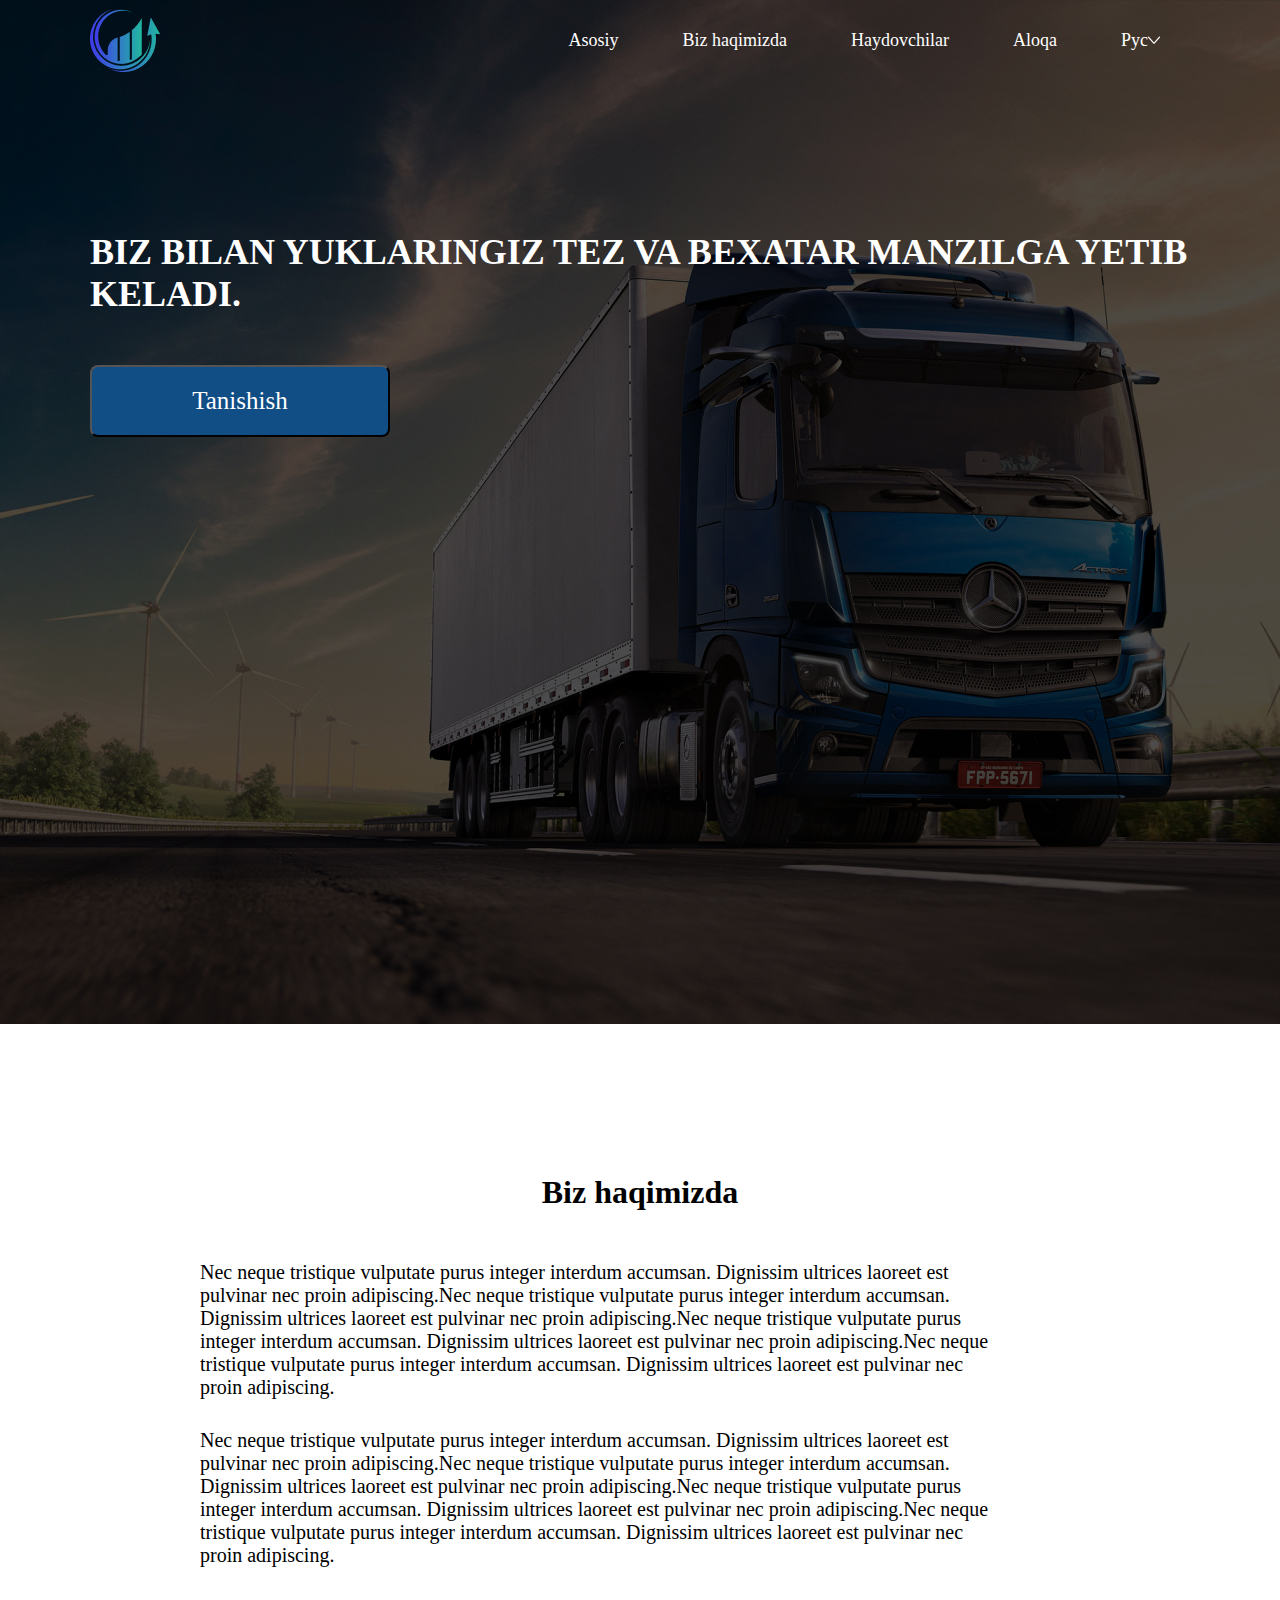
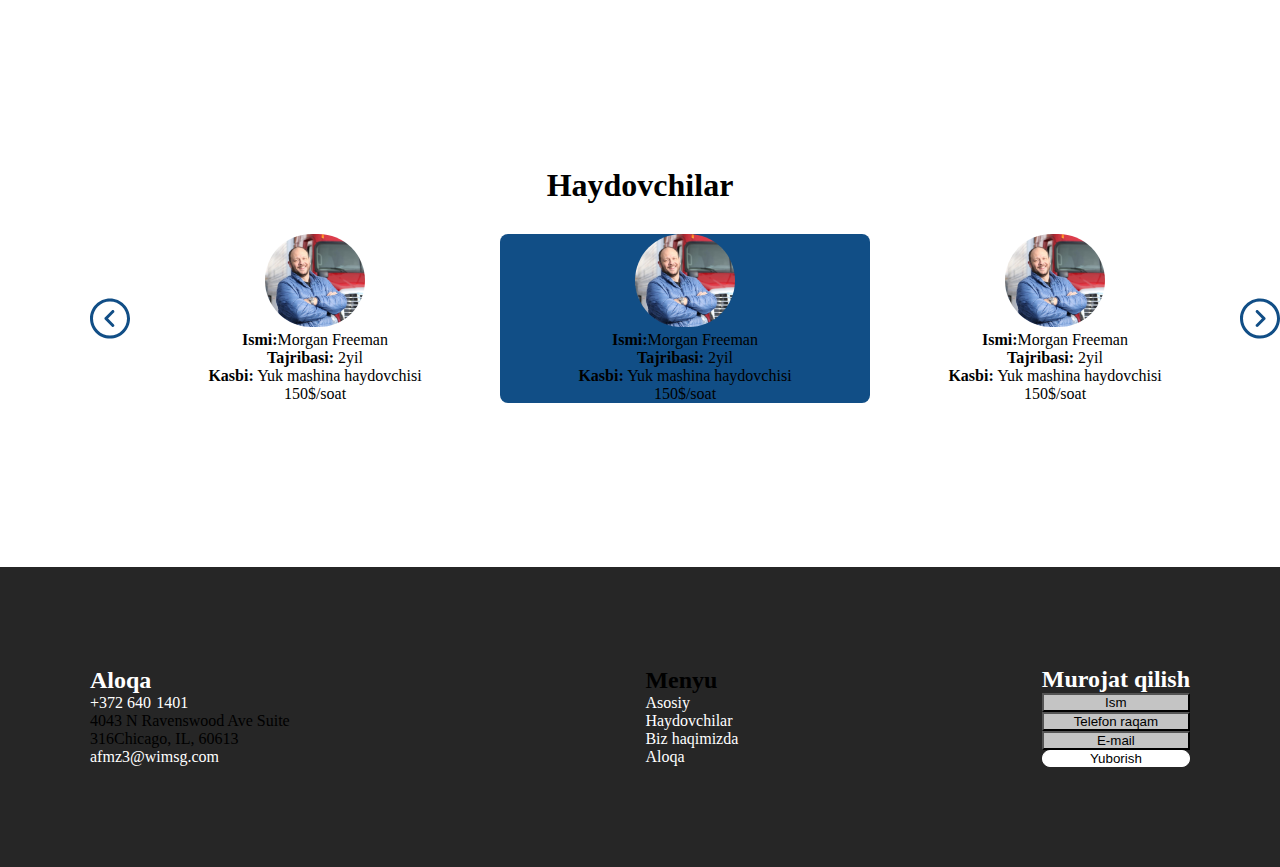
<file: port/buldozer/index.html>
<!DOCTYPE html>
<html lang="en">
<head>
    <meta charset="UTF-8">
    <meta http-equiv="X-UA-Compatible" content="IE=edge">
    <meta name="viewport" content="width=device-width, initial-scale=1.0">
    <title>Document</title>
    <link rel="stylesheet" href="style.css">
</head>
<body>
    <header>
        <nav class="header_nav">
            <img src="img/Standard Collection 17.png" alt="">
            <ul class="header_ul">
                <li><a style="color: #fff;" href="">Asosiy</a></li>
                <li><a style="color: #fff;" href="">Biz haqimizda</a></li>
                <li><a style="color: #fff;" href="">Haydovchilar</a></li>
                <li><a style="color: #fff;" href="">Aloqa</a></li>
                <li><a style="color: #fff;" href="">Рус <img src="img/Stroke-1.svg" alt=""></a></li>
            </ul>
        </nav>
        <div class="header_inf">
                <h1 class="header_h1">Biz bilan yuklaringiz tez va bexatar
                    manzilga yetib keladi.</h1>
                    <button class="header_button">Tanishish</button>


        </div>
    </header>
    <section>
        <h1 style="text-align: center; position: relative; top: 150px;">Biz haqimizda</h1>
        <div class="txt">
            <p style="font-size: 20px;" class="section__p">
                Nec neque tristique vulputate purus integer interdum accumsan. Dignissim ultrices laoreet est pulvinar nec proin adipiscing.Nec neque tristique vulputate purus integer interdum accumsan. Dignissim ultrices laoreet est pulvinar nec proin adipiscing.Nec neque tristique vulputate purus integer interdum accumsan. Dignissim ultrices laoreet est pulvinar nec proin adipiscing.Nec neque tristique vulputate purus integer interdum accumsan. Dignissim ultrices laoreet est pulvinar nec proin adipiscing.
            </p>
            <p style="position: relative; top: 30px; font-size: 20px;" class="section__p">
                Nec neque tristique vulputate purus integer interdum accumsan. Dignissim ultrices laoreet est pulvinar nec proin adipiscing.Nec neque tristique vulputate purus integer interdum accumsan. Dignissim ultrices laoreet est pulvinar nec proin adipiscing.Nec neque tristique vulputate purus integer interdum accumsan. Dignissim ultrices laoreet est pulvinar nec proin adipiscing.Nec neque tristique vulputate purus integer interdum accumsan. Dignissim ultrices laoreet est pulvinar nec proin adipiscing.
            </p>
        </div>
    </section>
    <main>
        <h1 style="text-align: center; padding: 30px;">Haydovchilar</h1>
        <div class="main_card">
            <img src="img/Arrow   Left Circle.svg" alt="" width="100%">
            <div class="mine__card">
                <div class="mine">
                    <img style="border-radius: 100px;" src="img/Qualities-in-a-Truck-Driver 2.png" alt="" width="100px">
                    <p><b style="color: black; ">Ismi:</b>Morgan Freeman</p>
                    <p><b style="color: black; ">Tajribasi:</b> 2yil</p>
                    <p><b style="color: black; ">Kasbi:</b> Yuk mashina haydovchisi</p>
                    <p>150$/soat</p>
                </div>
                <div class="mine_blue">
                    <img style="border-radius: 100px;" src="img/Qualities-in-a-Truck-Driver 2.png" alt="" width="100px">
                    <p><b style="color: black; ">Ismi:</b>Morgan Freeman</p>
                    <p><b style="color: black; ">Tajribasi:</b> 2yil</p>
                    <p><b style="color: black; ">Kasbi:</b> Yuk mashina haydovchisi</p>
                    <p>150$/soat</p>
                </div>
                <div class="mine">
                    <img style="border-radius: 100px;" src="img/Qualities-in-a-Truck-Driver 2.png" alt="" width="100px">
                    <p><b style="color: black; ">Ismi:</b>Morgan Freeman</p>
                    <p><b style="color: black; ">Tajribasi:</b> 2yil</p>
                    <p><b style="color: black; ">Kasbi:</b> Yuk mashina haydovchisi</p>
                    <p>150$/soat</p>
                </div>
        </div>
            <img src="img/Arrow   Right Circle.svg" alt="" width="100%">
        </div>
    </main>
    <footer style="background: rgba(0, 0, 0, 0.85); display: flex; align-items: center; height: 300px; margin-top: 164px;">
        <div style="display: flex; margin: auto; justify-content: space-between; width: 1100px;  align-items: center;"> 
            <div class="txt1">
                <h2 style="color: #fff;">Aloqa</h2>
                 <p style="color: #fff;">+372 640  1401</p>
                <p style="width: 252px; ">4043 N Ravenswood Ave Suite 316Chicago, IL, 60613</p>
                <p style="color: #fff;">afmz3@wimsg.com</p>
            </div>
            <div class="txt2">
                <h2>Menyu</h2>
                <p style="color: #fff;">Asosiy</p>
                <p style="color: #fff;">Haydovchilar</p>
                <p style="color: #fff;">Biz haqimizda</p>
                <p style="color: #fff;">Aloqa</p>
            </div>
            <div class="txt3" style="display: flex; flex-direction: column; justify-content: space-between;">
                <h2 style="color: #fff;">Murojat qilish</h2>
                <button style="background-color: #C4C4C4;">Ism</button>
                <button style="background-color:#C4C4C4;">Telefon raqam</button>
                <button style="background-color: #C4C4C4;">E-mail</button>
                <button style="background-color: #FFFFFF; border-radius: 8px;
border: 1px solid #FFF;">Yuborish</button>
            </div>
        </div>

    </footer>
</body>
</html>
</file>
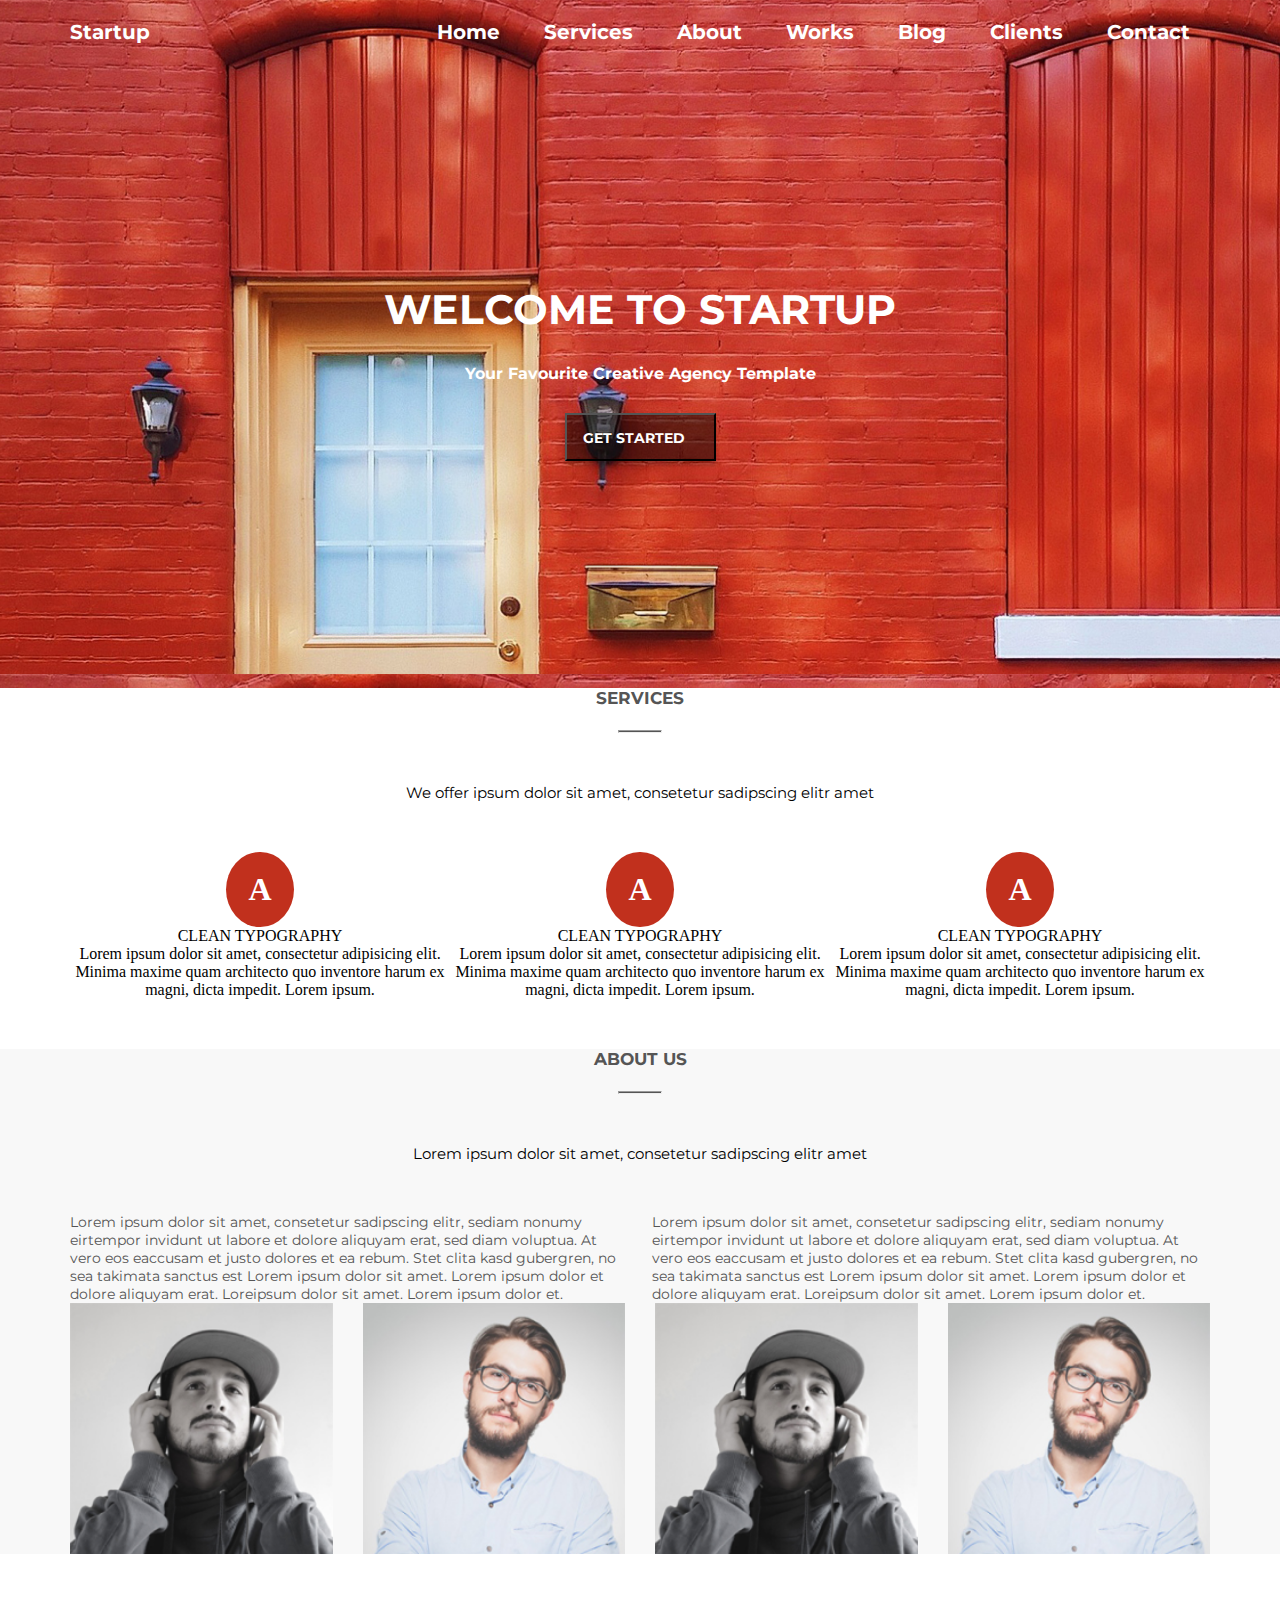
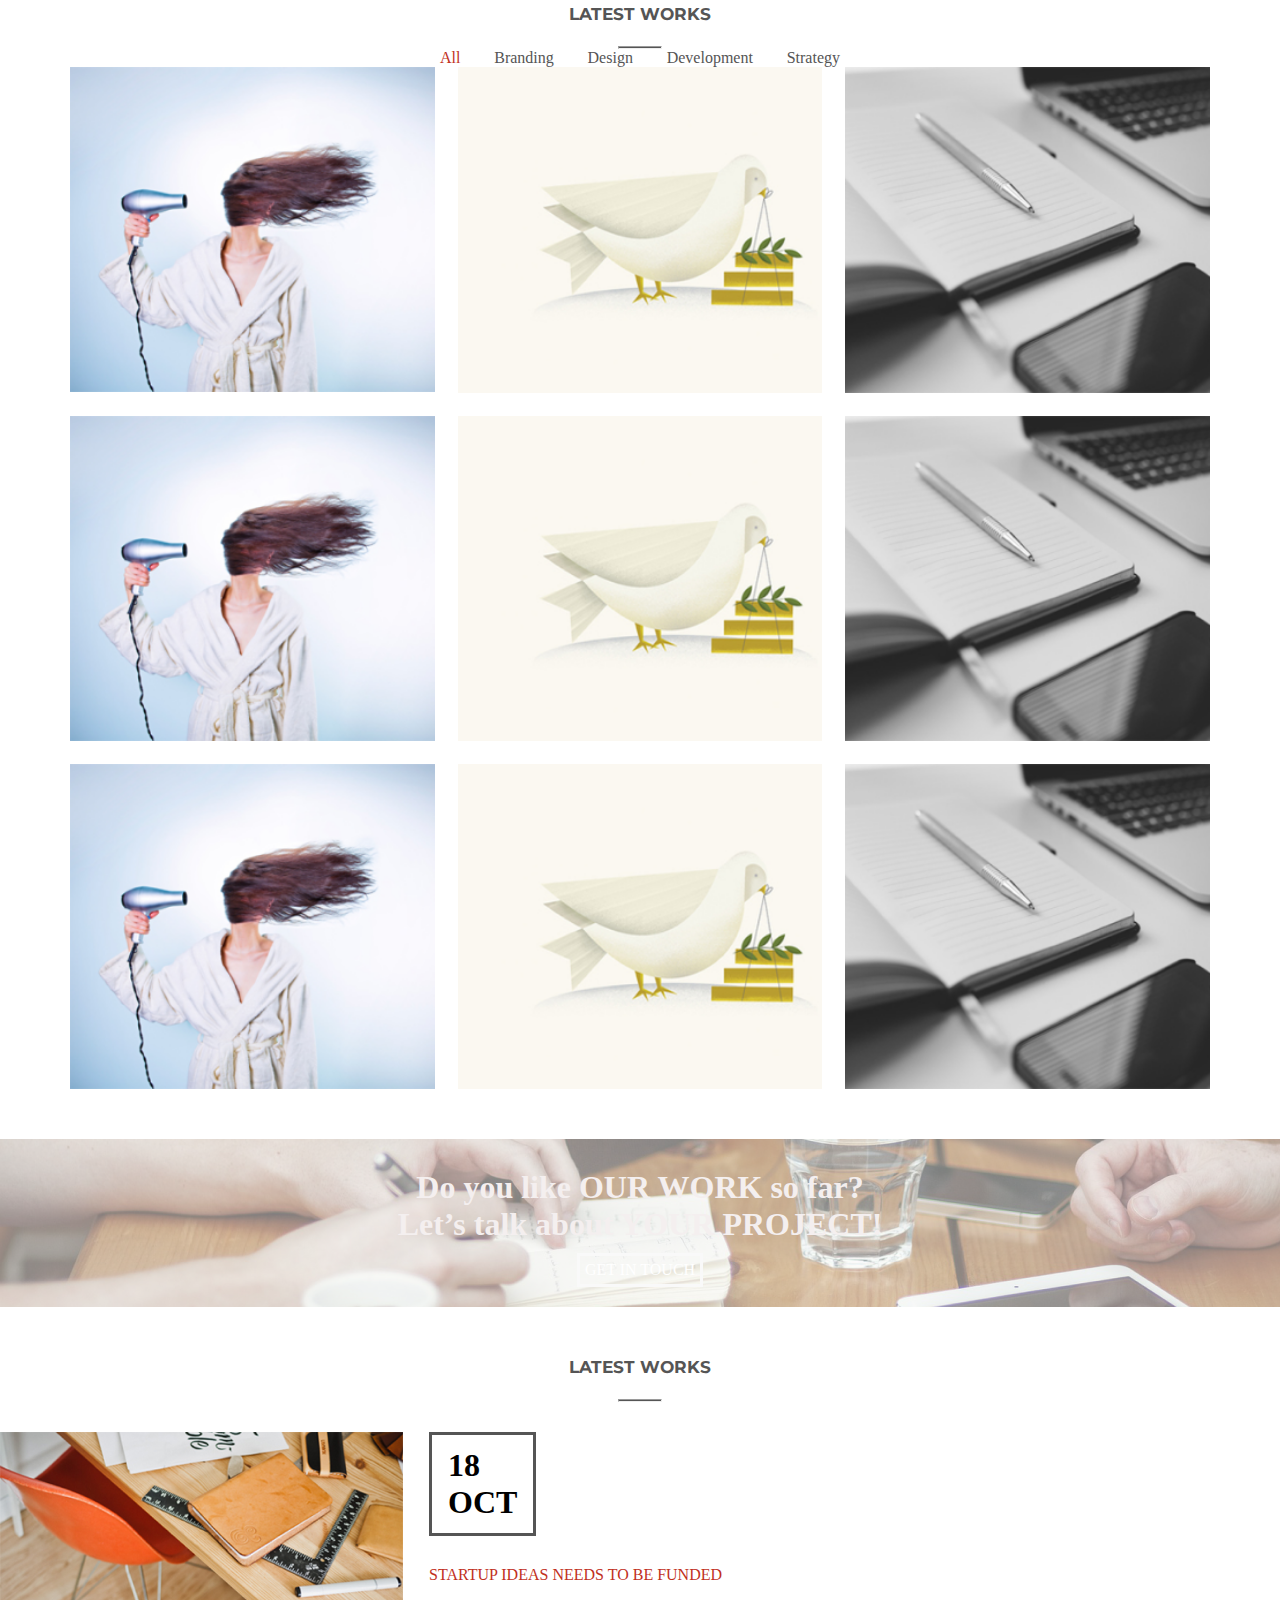
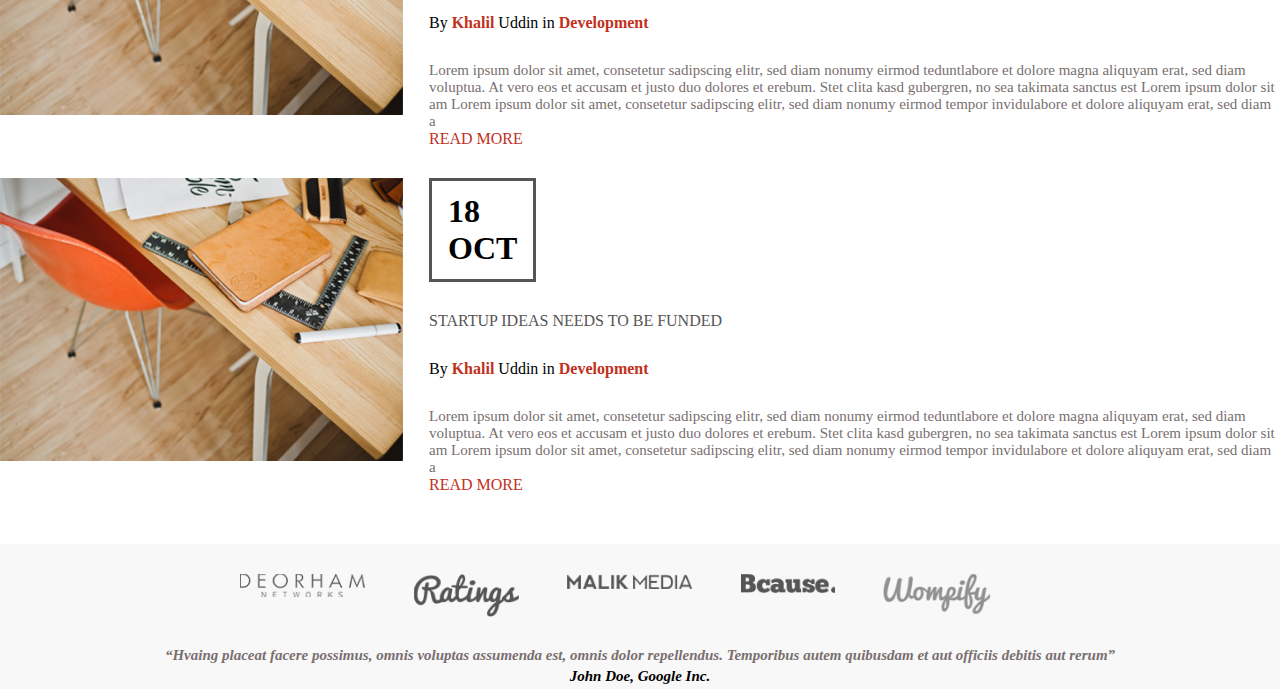
<file: port/New folder/index.html>
<!DOCTYPE html>
<html lang="en">
<head>
    <meta charset="UTF-8">
    <meta http-equiv="X-UA-Compatible" content="IE=edge">
    <meta name="viewport" content="width=device-width, initial-scale=1.0">
    <link rel="stylesheet" href="style.css">
    <title>Document</title>
    <link href="https://fonts.googleapis.com/css2?family=Montserrat:wght@400;700&display=swap" rel="stylesheet">
</head>
<body>
    <header>
       <div class="container">
        <nav>
            <a href="#">Startup</a>
            <ul>
                <li><a href="#">Home</a></li>
                <li><a href="#">Services</a></li>
                <li><a href="#">About</a></li>
                <li><a href="#">Works</a></li>
                <li><a href="#">Blog</a></li>
                <li><a href="#">Clients</a></li>
                <li><a href="#">Contact</a></li>
            </ul>
        </nav>
        <div class="header__info">
            <h1>WELCOME TO STARTUP</h1>
            <p>Your Favourite Creative Agency Template</p>
            <button>GET STARTED</button>
        </div>
       </div> 
    </header>
    <menu>
        <div class="container">
            <div class="menu__info">
                <h3>SERVICES</h3>
                <hr>
                <p>We offer ipsum dolor sit amet, consetetur sadipscing elitr amet</p>
            </div>
            <div class="menu__otzivi">
                <div class="menu__card">
                    <h1>A</h1>
                    <p>CLEAN TYPOGRAPHY</p>
                    <p>Lorem ipsum dolor sit amet, consectetur adipisicing elit. Minima maxime quam architecto quo inventore harum ex magni, dicta impedit. Lorem ipsum.</p>
                </div>
                <div class="menu__card">
                    <h1>A</h1>
                    <p>CLEAN TYPOGRAPHY</p>
                    <p>Lorem ipsum dolor sit amet, consectetur adipisicing elit. Minima maxime quam architecto quo inventore harum ex magni, dicta impedit. Lorem ipsum.</p>
                </div>
                <div class="menu__card">
                    <h1>A</h1>
                    <p>CLEAN TYPOGRAPHY</p>
                    <p>Lorem ipsum dolor sit amet, consectetur adipisicing elit. Minima maxime quam architecto quo inventore harum ex magni, dicta impedit. Lorem ipsum.</p>
                </div>
            </div>

        </div>
    </menu>
    <main>
        <div class="container">
        <div class="main__info">
            <h3>ABOUT US</h3>
            <hr>
            <p>Lorem ipsum dolor sit amet, consetetur sadipscing elitr amet</p>
        </div>
        <div class="main__text">
            <div class="main__mini__text">
                <p>Lorem ipsum dolor sit amet, consetetur sadipscing elitr, sediam nonumy eirtempor invidunt ut labore et dolore aliquyam erat, sed diam voluptua. At vero eos eaccusam et justo dolores et ea rebum. Stet clita kasd gubergren, no sea takimata sanctus est Lorem ipsum dolor sit amet. Lorem ipsum dolor et dolore aliquyam erat. Loreipsum dolor sit amet. Lorem ipsum dolor et.</p>
            </div>

            <div class="main__mini__text">
                <p>Lorem ipsum dolor sit amet, consetetur sadipscing elitr, sediam nonumy eirtempor invidunt ut labore et dolore aliquyam erat, sed diam voluptua. At vero eos eaccusam et justo dolores et ea rebum. Stet clita kasd gubergren, no sea takimata sanctus est Lorem ipsum dolor sit amet. Lorem ipsum dolor et dolore aliquyam erat. Loreipsum dolor sit amet. Lorem ipsum dolor et.</p>
            </div>
        </div>
        <div class="main__img">
            <img src="img/main__man.png" alt="" width="100%">
            <img src="img/main__man2.png" alt=""width="100%" >
            <img src="img/main__man.png" alt="" width="100%">
            <img src="img/main__man2.png" alt="" width="100%">
        </div>
        </div>
    </main>
    <section>
        <div class="container">
            <div class="section__info">
                <h3>LATEST WORKS</h3>
                <hr>
                <ul>
                    <li><a style="color: #C1301D;" href="#">All</a></li>
                    <li><a style="color: #555555;" href="#">Branding</a></li>
                    <li><a style="color: #555555;" href="#">Design</a></li>
                    <li><a style="color: #555555;" href="#">Development</a></li>
                    <li><a style="color: #555555;" href="#">Strategy</a></li>
                </ul>
            </div>
            <div class="section__img">
                <img src="img/section__img-1.png" alt="" width="100%">
                <img src="img/section__img-2.png" alt="" width="100%">
                <img src="img/section__img-3.png" alt="" width="100%">
                <img src="img/section__img-1.png" alt="" width="100%">
                <img src="img/section__img-2.png" alt="" width="100%">
                <img src="img/section__img-3.png" alt="" width="100%">
                <img src="img/section__img-1.png" alt="" width="100%">
                <img src="img/section__img-2.png" alt="" width="100%">
                <img src="img/section__img-3.png" alt="" width="100%">
            </div>
        </div>
    </section>
    <main class="main__2nd">
        <div class="main__main">
            <h1>Do you like OUR WORK so far?</h1>
            <h1>Let’s talk about YOUR PROJECT!</h1>
            <p style="color: #FFFFFF;border: whitesmoke 3px solid; display: inline-block; padding: 5px; margin-top: 10px;">GET IN TOUCH</p>
        </div>
    </main>
    <section class="section__2nd">
        <div class="section__info">
            <h3>LATEST WORKS</h3>
            <hr>
        </div>
        <div class="section__card">
            <img src="img/section__2nd__img.png" alt="" width="100%">
            <div class="more__info">
                <div class="section__text__1st">
                    <h1 style="padding: 12px 16px;border: 3px #555555 solid;display: inline-block;"><b style="display:block;">18</b>
                        OCT</h1>
                        
                        <p style="color: #C1301D; display: block;margin-top: 30px;">STARTUP IDEAS NEEDS TO BE FUNDED</p>
                        <p style="display: block;margin-top: 30px">By <b style="color: #C1301D;">Khalil</b> Uddin in <b style="color: #C1301D;">Development</b></p>
                </div>
                <div style="display: block;margin-top: 30px">
                    <p class="section__2nd__text">Lorem ipsum dolor sit amet, consetetur sadipscing elitr, sed diam nonumy eirmod teduntlabore et dolore magna aliquyam erat, sed diam voluptua. At vero eos et accusam et justo duo dolores et erebum. Stet clita kasd gubergren, no sea takimata sanctus est Lorem ipsum dolor sit am Lorem ipsum dolor sit amet, consetetur sadipscing elitr, sed diam nonumy eirmod tempor invidulabore et dolore aliquyam erat, sed diam a</p>
                        <p style="color: #C1301D;">READ MORE</p>
                </div>
            </div>
            </div>
            <div class="section__card">
                <img src="img/section__2nd__img.png" alt="" width="100%">
                <div class="more__info">
                    <div class="section__text__1st">
                        <h1 style="padding: 12px 16px;border: 3px #555555 solid;display: inline-block;"><b style="display:block;">18</b>
                            OCT</h1>
                            <p style="color: #555555; display: block;margin-top: 30px;">STARTUP IDEAS NEEDS TO BE FUNDED</p>
                            <p style="display: block;margin-top: 30px">By <b style="color: #C1301D;">Khalil</b> Uddin in <b style="color: #C1301D;">Development</b></p>
                    </div>
                    <div style="display: block;margin-top: 30px">
                        <p class="section__2nd__text">Lorem ipsum dolor sit amet, consetetur sadipscing elitr, sed diam nonumy eirmod teduntlabore et dolore magna aliquyam erat, sed diam voluptua. At vero eos et accusam et justo duo dolores et erebum. Stet clita kasd gubergren, no sea takimata sanctus est Lorem ipsum dolor sit am Lorem ipsum dolor sit amet, consetetur sadipscing elitr, sed diam nonumy eirmod tempor invidulabore et dolore aliquyam erat, sed diam a</p>
                            <p style="color: #C1301D;">READ MORE</p>
                    </div>
                </div>
                </div>
    </section>
    <menu class="menu__2nd">
        <div class="menu__img">
            <img src="img/text-1.png" alt="">
            <img src="img/text-2.png" alt="">
            <img src="img/text-3.png" alt="">
            <img src="img/text-4.png" alt="">
            <img src="img/text-5.png" alt="">
        </div>
        <div class="menu__text">
            <p class="menu__text__p1">“Hvaing placeat facere possimus, omnis voluptas assumenda est, omnis dolor repellendus. Temporibus autem quibusdam et aut officiis debitis aut rerum”
            </p>
            <p class="menu__text__p2">John Doe, Google Inc.</p>
        </div>
    </menu>
</body>
</html>
</file>
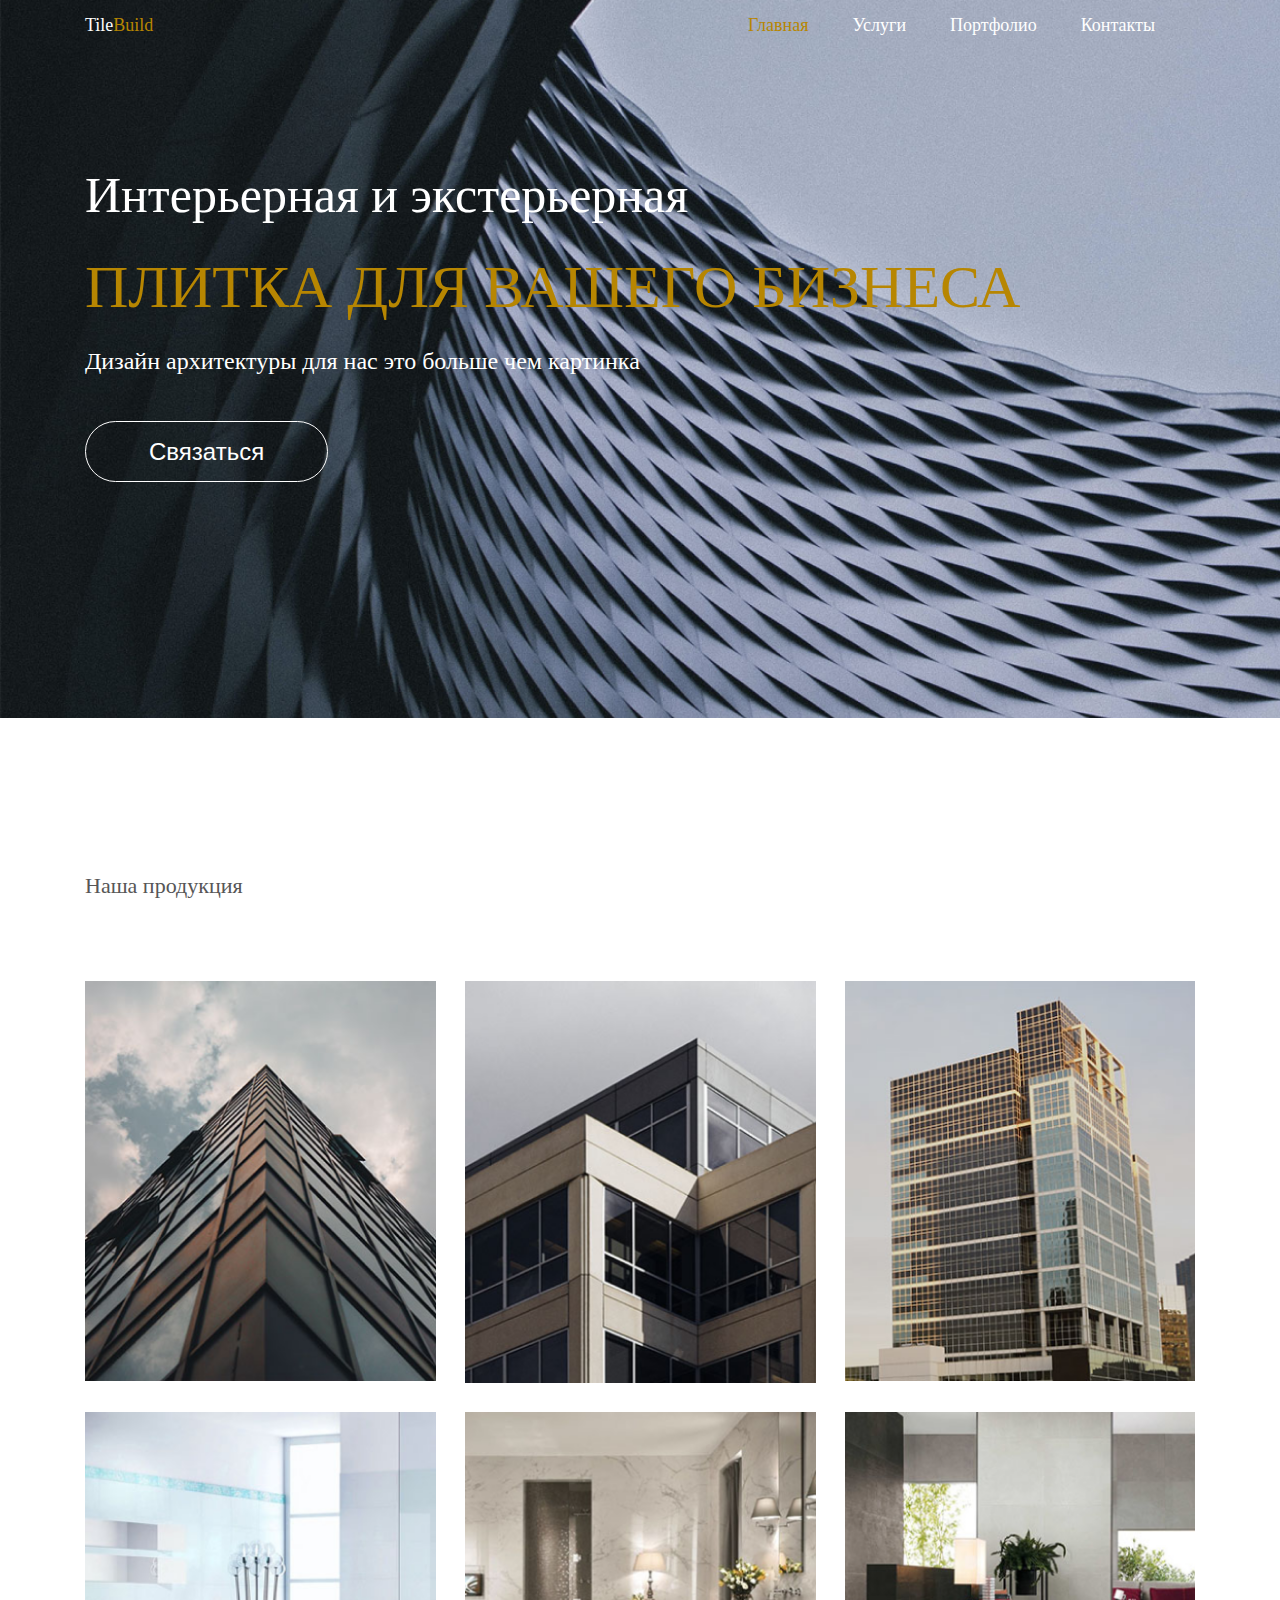
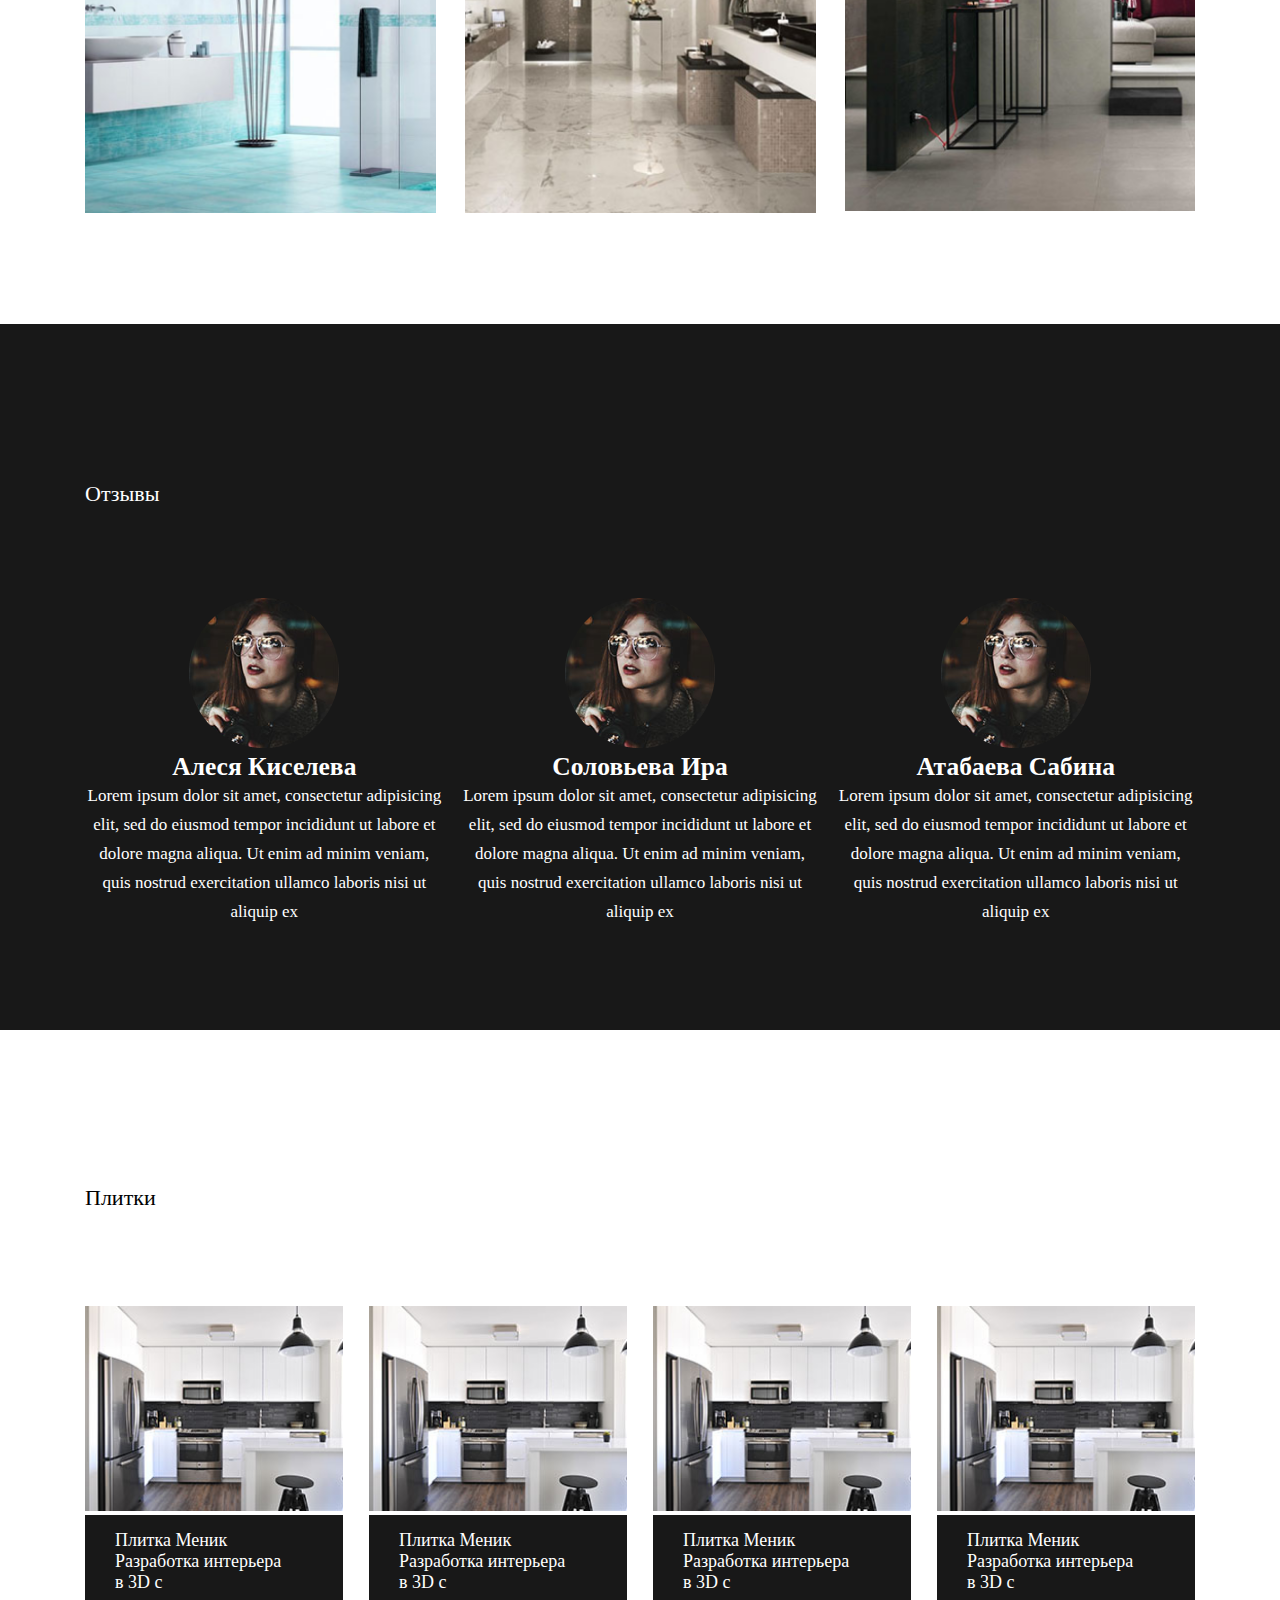
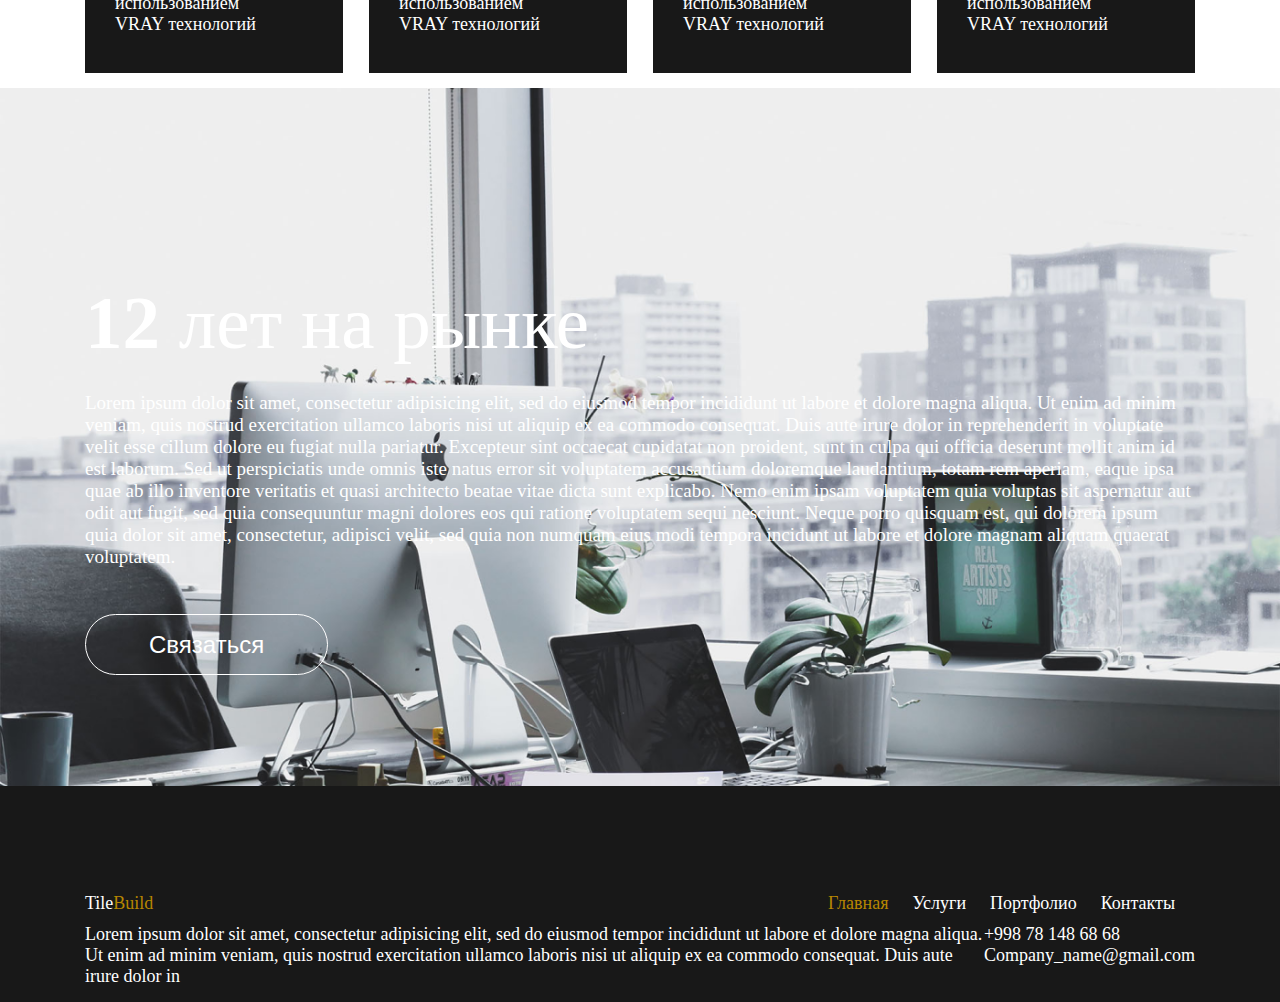
<file: port/plitka/index.html>
<!DOCTYPE html>
<html lang="en">
<head>
    <meta charset="UTF-8">
    <meta http-equiv="X-UA-Compatible" content="IE=edge">
    <meta name="viewport" content="width=device-width, initial-scale=1.0">
    <link rel="stylesheet" href="style.css">
    <title>Plitka</title>
</head>
<body>
    <header>
        <div class="container">
            <nav>
                <a href="#">Tile<b>Build</b></a>
                <ul>
                    <li><a href="#">Главная</a></li>
                    <li><a href="#">Услуги</a></li>
                    <li><a href="#">Портфолио</a></li>
                    <li><a href="#">Контакты</a></li>
                </ul>
            </nav>
            <div class="header__info">
                <h2>Интерьерная и экстерьерная</h2>
                <h1>ПЛИТКА ДЛЯ ВАШЕГО БИЗНЕСА</h1>
                <p>Дизайн архитектуры для нас это больше чем картинка</p>
                <button class="button">Связаться</button>
            </div>
        </div>
    </header>
    <section>
        <div class="container">
            <p class="section__p">Наша продукция</p>
            <div class="section__cards">
                <img src="img/callum-wale-756055-unsplash.png" alt="" width="100%">
                <img src="img/matt-reames-1199594-unsplash.png" alt="" width="100%">
                <img src="img/michael-moloney-62696-unsplash.png" alt="" width="100%">
                <img src="img/Слой 1.png" alt="" width="100%">
                <img src="img/gljancevaja-matovaja.png" alt="" width="100%">
                <img src="img/Обои на рабочий стол 1920x1080.png" alt="" width="100%">
            </div>
        </div>
    </section>
    <main>
        <div class="container">
            <p class="main__p">Отзывы</p>
            <div class="main__cards">
                <div class="main__card">
                    <img src="img/Ellipse 1.png" alt="">
                    <div class="main__Card__text">
                        <h2>Алеся Киселева</h2>
                        <p>Lorem ipsum dolor sit amet, consectetur adipisicing elit, sed do eiusmod tempor incididunt ut labore et dolore magna aliqua. Ut enim ad minim veniam, quis nostrud exercitation ullamco laboris nisi ut aliquip ex </p>
                    </div>
                </div>
                <div class="main__card">
                    <img src="img/Ellipse 1.png" alt="">
                    <div class="main__Card__text">
                        <h2>Соловьева Ира</h2>
                        <p>Lorem ipsum dolor sit amet, consectetur adipisicing elit, sed do eiusmod tempor incididunt ut labore et dolore magna aliqua. Ut enim ad minim veniam, quis nostrud exercitation ullamco laboris nisi ut aliquip ex </p>
                    </div>
                </div>
                <div class="main__card">
                    <img src="img/Ellipse 1.png" alt="">
                    <div class="main__Card__text">
                        <h2>Атабаева Сабина</h2>
                        <p>Lorem ipsum dolor sit amet, consectetur adipisicing elit, sed do eiusmod tempor incididunt ut labore et dolore magna aliqua. Ut enim ad minim veniam, quis nostrud exercitation ullamco laboris nisi ut aliquip ex </p>
                    </div>
                </div>
            </div>
        </div>
    </main>
    <menu>
        <div class="container">
            <p class="menu__p">Плитки</p>
            <div class="menu__cards">
                <div class="menu__card">
                    <img src="img/naomi-hebert-188443-unsplash.png" alt=""width="100%">
                    <div class="menu__card__text">
                        <p>Плитка Меник</p>
                        <p>Разработка интерьера
                            в 3D c использованием
                            VRAY технологий</p>
                    </div>
                </div>
                <div class="menu__card">
                    <img src="img/naomi-hebert-188443-unsplash.png" alt=""width="100%">
                    <div class="menu__card__text">
                        <p>Плитка Меник</p>
                        <p>Разработка интерьера
                            в 3D c использованием
                            VRAY технологий</p>
                    </div>
                </div>
                <div class="menu__card">
                    <img src="img/naomi-hebert-188443-unsplash.png" alt=""width="100%">
                    <div class="menu__card__text">
                        <p>Плитка Меник</p>
                        <p>Разработка интерьера
                            в 3D c использованием
                            VRAY технологий</p>
                    </div>
                </div>
                <div class="menu__card">
                    <img src="img/naomi-hebert-188443-unsplash.png" alt=""width="100%">
                    <div class="menu__card__text">
                        <p>Плитка Меник</p>
                        <p>Разработка интерьера
                            в 3D c использованием
                            VRAY технологий</p>
                    </div>
                </div>
            </div>
        </div>
    </menu>
    <section class="section__2">
        <div class="container">
            <h1 class="section__h1"><b class="section__h1__b">12</b> лет на рынке</h1>
            <p class="section__2__p">
                Lorem ipsum dolor sit amet, consectetur adipisicing elit, sed do eiusmod tempor incididunt ut labore et dolore magna aliqua. Ut enim ad minim veniam, quis nostrud exercitation ullamco laboris nisi ut aliquip ex ea commodo consequat. Duis aute irure dolor in reprehenderit in voluptate velit esse cillum dolore eu fugiat nulla pariatur. Excepteur sint occaecat cupidatat non proident, sunt in culpa qui officia deserunt mollit anim id est laborum. Sed ut perspiciatis unde omnis iste natus error sit voluptatem accusantium doloremque laudantium, totam rem aperiam, eaque ipsa quae ab illo inventore veritatis et quasi architecto beatae vitae dicta sunt explicabo. Nemo enim ipsam voluptatem quia voluptas sit aspernatur aut odit aut fugit, sed quia consequuntur magni dolores eos qui ratione voluptatem sequi nesciunt. Neque porro quisquam est, qui dolorem ipsum quia dolor sit amet, consectetur, adipisci velit, sed quia non numquam eius modi tempora incidunt ut labore et dolore magnam aliquam quaerat voluptatem.

            </p>
            <button class="button">Связаться</button>
        </div>
    </section>
    <footer>
        <div class="container">
            <nav class="footer__nav">
                <a href="#" class="footer__logo">Tile<b>Build</b></a>
                <ul class="footer__ul">
                    <li><a href="#">Главная</a></li>
                    <li><a href="#">Услуги</a></li>
                    <li><a href="#">Портфолио</a></li>
                    <li><a href="#">Контакты</a></li>
                </ul>
            </nav>
            <div class="footer__text">
                <div class="footer__p">
                    <p>
                        Lorem ipsum dolor sit amet, consectetur adipisicing elit, sed do eiusmod tempor incididunt ut labore et dolore magna aliqua. Ut enim ad minim veniam, quis nostrud exercitation ullamco laboris nisi ut aliquip ex ea commodo consequat. Duis aute irure dolor in
                    </p>
                </div>
                    <div class="footer__p">
                        <p>+998 78 148 68 68</p>
                        <p>Company_name@gmail.com</p>
                    </div>
            </div>
        </div>
    </footer>
</body>
</html>
</file>
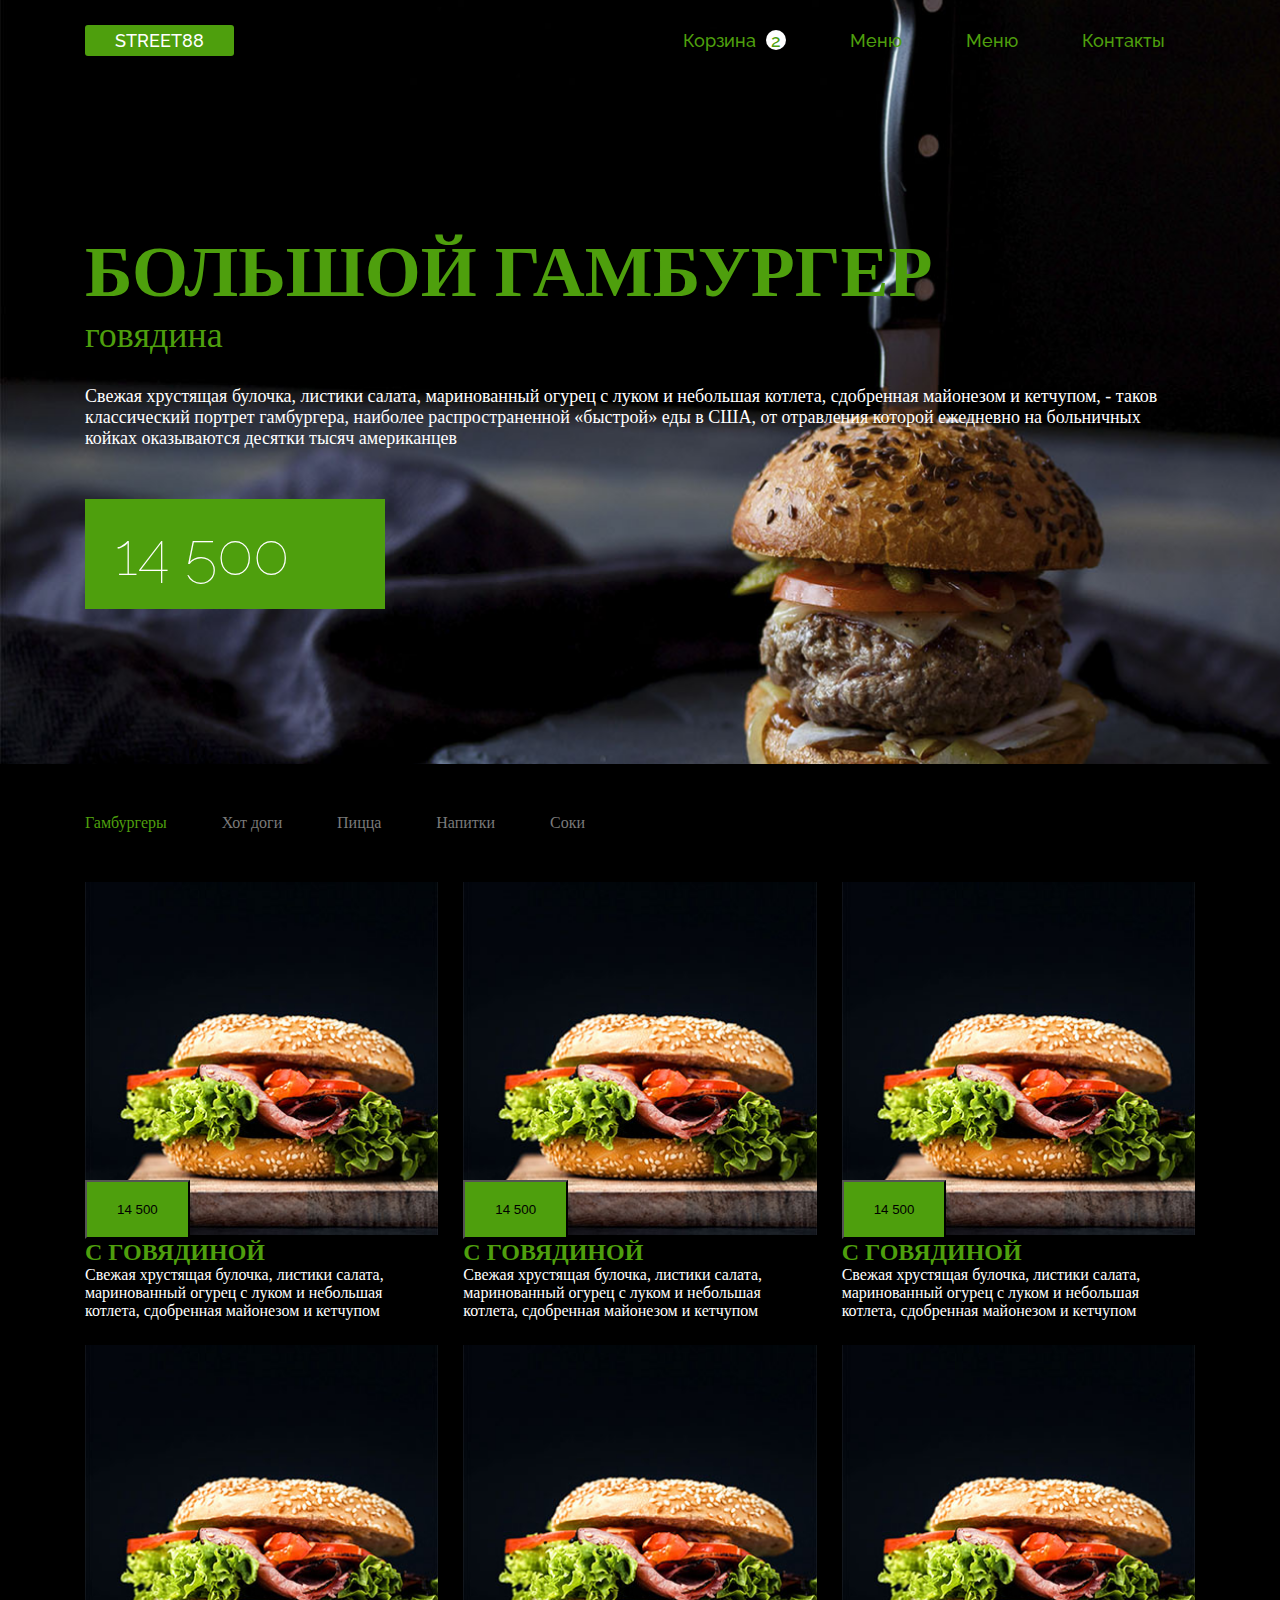
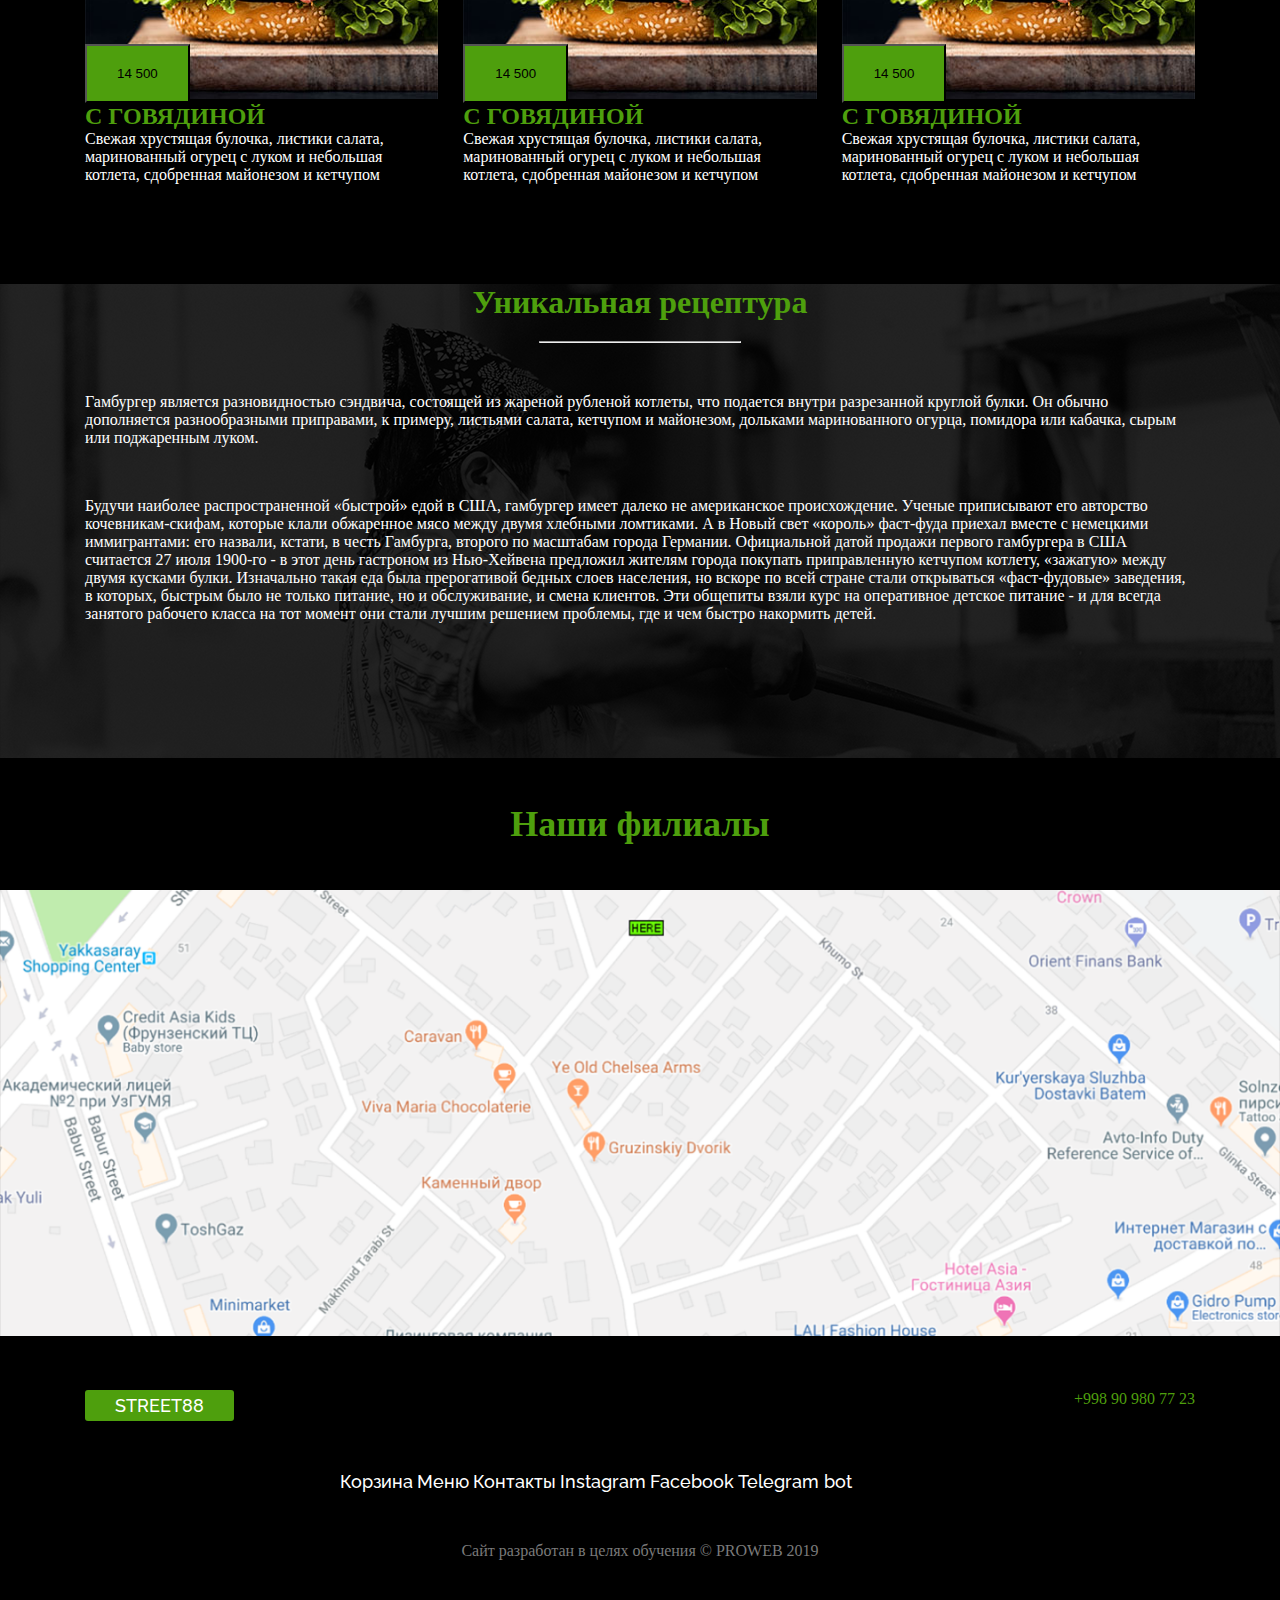
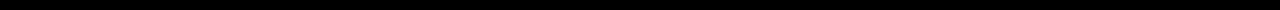
<file: port/untitled figme/index.html>
<!DOCTYPE html>
<html lang="en">
<head>
    <meta charset="UTF-8">
    <meta http-equiv="X-UA-Compatible" content="IE=edge">
    <meta name="viewport" content="width=device-width, initial-scale=1.0">
    <link rel="stylesheet" href="style.css">
    <title>Document</title>
<link href="https://fonts.googleapis.com/css2?family=Lumanosimo&family=Raleway:wght@100;400;500;700;900&display=swap" rel="stylesheet">
<link href="https://fonts.googleapis.com/css2?family=Lumanosimo&family=Raleway:ital,wght@1,100&display=swap" rel="stylesheet">
</head>
<body>
    <header>
        <div class="container">
            <nav>
                <a class="header__logo" href="#">Street88</a>
                <ul>
                    <li><a href="#">Корзина <span>2</span></a></li>
                    <li><a href="#">Меню</a></li>
                    <li><a href="#">Меню</a></li>
                    <li><a href="#">Контакты</a></li>
                </ul>
            </nav>
            <div class="header__main">
                <h1>Большой гамбургер</h1>
                <p class="header__p">говядина</p>
                <p class="header__p2">Свежая хрустящая булочка, листики салата, маринованный огурец с луком и небольшая котлета, сдобренная майонезом и кетчупом, - таков классический портрет гамбургера, наиболее распространенной «быстрой» еды в США, от отравления которой ежедневно на больничных койках оказываются десятки тысяч американцев</p>
                <p class="header__price">14 500</p>
            </div>
        </div>
    </header>
    <main>
   <div class="container">
    <ul>
        <li><a style="color: #4E9F0D;" href="#">Гамбургеры </a></li>
        <li><a style="color: #7A7A7A;" href="#">Хот доги</a></li>
        <li><a style="color: #7A7A7A;" href="#" href="#">Пицца</a></li>
        <li><a style="color: #7A7A7A;" href="#" href="#">Напитки</a></li>
        <li><a style="color: #7A7A7A;" href="#" href="#">Соки</a></li>
    </ul>
    <section>
        <div class="main__cards">
            <div class="main__card">
                <div class="main__img">
    
                    <img src="img/hamburger.png" alt="gamburge">
                     <button>14 500</button>   
                </div>
                <div class="main__text">
                    <h2>C  ГОВЯДИНОЙ</h2>
                    <p>Свежая хрустящая булочка, листики салата, маринованный огурец с луком и небольшая котлета, сдобренная майонезом и кетчупом</p>
                </div>
            </div>
            <div class="main__card">
                <div class="main__img">
    
                    <img src="img/hamburger.png" alt="gamburge">
                     <button>14 500</button>   
                </div>
                <div class="main__text">
                    <h2>C  ГОВЯДИНОЙ</h2>
                    <p>Свежая хрустящая булочка, листики салата, маринованный огурец с луком и небольшая котлета, сдобренная майонезом и кетчупом</p>
                </div>
            </div>
            <div class="main__card">
                <div class="main__img">
    
                    <img src="img/hamburger.png" alt="gamburge">
                     <button>14 500</button>   
                </div>
                <div class="main__text">
                    <h2>C  ГОВЯДИНОЙ</h2>
                    <p>Свежая хрустящая булочка, листики салата, маринованный огурец с луком и небольшая котлета, сдобренная майонезом и кетчупом</p>
                </div>
            </div>
            <div class="main__card">
                <div class="main__img">
    
                    <img src="img/hamburger.png" alt="gamburge">
                     <button>14 500</button>   
                </div>
                <div class="main__text">
                    <h2>C  ГОВЯДИНОЙ</h2>
                    <p>Свежая хрустящая булочка, листики салата, маринованный огурец с луком и небольшая котлета, сдобренная майонезом и кетчупом</p>
                </div>
            </div>
            <div class="main__card">
                <div class="main__img">
    
                    <img src="img/hamburger.png" alt="gamburge">
                     <button>14 500</button>   
                </div>
                <div class="main__text">
                    <h2>C  ГОВЯДИНОЙ</h2>
                    <p>Свежая хрустящая булочка, листики салата, маринованный огурец с луком и небольшая котлета, сдобренная майонезом и кетчупом</p>
                </div>
            </div>
            <div class="main__card">
                <div class="main__img">
    
                    <img src="img/hamburger.png" alt="gamburge">
                     <button>14 500</button>   
                </div>
                <div class="main__text">
                    <h2>C  ГОВЯДИНОЙ</h2>
                    <p>Свежая хрустящая булочка, листики салата, маринованный огурец с луком и небольшая котлета, сдобренная майонезом и кетчупом</p>
                </div>
            </div>    
        </div>
    </section>
   </div>
    </main>
    <menu>
        <h1 style="color: #4E9F0D; text-align: center;">Уникальная рецептура</h1>
        <hr style="margin: auto;width: 202px;
        height: 1px; margin-top: 20px;">
        <div class="container">
            <p>
                Гамбургер является разновидностью сэндвича, состоящей из жареной рубленой котлеты, что подается внутри разрезанной круглой булки. Он обычно дополняется разнообразными приправами, к примеру, листьями салата, кетчупом и майонезом, дольками маринованного огурца, помидора или кабачка, сырым или поджаренным луком.
            </p>
            <p>
                Будучи наиболее распространенной «быстрой» едой в США, гамбургер имеет далеко не американское происхождение. Ученые приписывают его авторство кочевникам-скифам, которые клали обжаренное мясо между двумя хлебными ломтиками. А в Новый свет «король» фаст-фуда приехал вместе с немецкими иммигрантами: его назвали, кстати, в честь Гамбурга, второго по масштабам города Германии. Официальной датой продажи первого гамбургера в США считается 27 июля 1900-го - в этот день гастроном из Нью-Хейвена предложил жителям города покупать приправленную кетчупом котлету, «зажатую» между двумя кусками булки. Изначально такая еда была прерогативой бедных слоев населения, но вскоре по всей стране стали открываться «фаст-фудовые» заведения, в которых, быстрым было не только питание, но и обслуживание, и смена клиентов. Эти общепиты взяли курс на оперативное детское питание - и для всегда занятого рабочего класса на тот момент они стали лучшим решением проблемы, где и чем быстро накормить детей.
            </p>
        </div>
    </menu>
    <main class="main__2">
        <h1 style="color: #4E9F0D; text-align: center;margin: 45px;font-size: 36px;">Наши филиалы</h1>
        <img src="img/main__card.png" alt="" width="100%">
    </main>
    <footer>
            <div class="footer__container">
                <a class="header__logo" href="#">Street88</a>
                <p style="color: #4E9F0D;">+998 90 980 77 23</p>
            </div>
            <nav>
                <ul>
                    <li><a href="#">Корзина</a></li>
                    <li><a href="#">Меню</a></li>
                    <li><a href="#">Контакты</a></li>
                    <li><a href="#">Instagram</a></li>
                    <li><a href="#">Facebook</a></li>
                    <li><a href="#">Telegram bot</a></li>
                </ul>
            </nav>
            <p style="color: #7A7A7A;text-align: center;
            margin-top: 50px;padding-bottom: 50px;">Сайт разработан в целях обучения © PROWEB 2019</p>
    </footer>
</body>
</html>
</file>
<file: port/buldozer/style.css>
*{
    padding: 0;
    margin: 0;
    text-decoration: none;
    list-style: none;
    box-sizing: border-box;
}
body{
    max-width: 1519px;
}
header{
    max-width: 1519px;
    background-image: url(img/75ae05112787439\ 1.jpg);
    height: 1024px;
}
.header_nav{
    display: flex;
    max-width: 1100px;
    margin: auto;
    justify-content: space-between;
    align-items: center;
}
/* .header_ul{
    display: flex;
    justify-content: space-between;
    width: 600px;
    color: #fff;
} */
header nav ul li{
    display:inline-block;
}
header nav ul li a{
    color: #4E9F0D;
    font-family: 'Raleway';
    font-size: 18px;
    font-weight: 500;
    padding: 30px 30px;
    display: flex;
}
.header_inf{
    max-width: 1100px;
    margin: auto;
    margin-top: 150px;
}
.header_h1{
    font-size: 36px;
font-weight: 900;
text-transform: uppercase; 
color: #FFF;
}
.header_button{
    padding: 20px 30px;
    color: #FFF;
    width: 300px;
font-size: 25px;
font-weight: 100;
font-family: 'Raleway';
margin-top: 50px;
border-radius: 8px;
background: var(--dark-blue, #114E86);
}
/* ///////////////////////////////////////////////////////////////////////////////////////////////////////////////////////////////////////////////////// */
section{
    max-width: 1519px;
    align-items: center;
}
section .section__p{
    max-width: 800px;
}
.txt{
    max-width: 970px;
margin: auto;
margin: 200px;
}
/* ///////////////////////////////////////////////////////////////////////////////////////////////////////////////////////////////////////////////////// */
main{
    align-items: center;
    max-width: 1519px;
}
.mine__card{
    display: grid;
    grid-template-columns: auto  auto auto ;
    margin: auto;
}
.main_card{
    display: flex;
   justify-content: space-between;
    max-width: 1100px;
    margin: auto;
}
.mine{
    width: 370px;
    text-align: center;
    border-radius: 8px;
}
.mine_blue{
    border-radius: 8px;
background: var(--dark-blue, #114E86);
text-align: center;
width: 370px;

}
@media screen and (max-width:1250px){
    section .section__p{
        font: size 11px;
    }
    .mine__card{
        display: grid;
        grid-template-columns: auto  auto;
    }
}
@media screen and (max-width:1150px){
    .mine__card{
        display: grid;
        grid-template-columns: auto;
    }
}
</file>
<file: port/New folder/style.css>
*{
    margin: 0;
    padding: 0;
    box-sizing: border-box;
    text-decoration: none;
    list-style: none;
}
body{
    max-width: 1560px;
}
menu{
    max-width: 1560px;
}
.container{
    max-width: 1140px;
    margin: auto;
}
header{
    background-image: url(img/Layer\ 101\ 1.png);
    max-width: 1560px;
    height: auto;
    padding-bottom: 227px;
}
header nav{
    display: flex;
    justify-content: space-between;
}
header nav a{
    padding-top: 20px;
    color: #FFF;
font-family:"Montserrat";
font-size: 20px;
font-weight: 700;
}
header nav ul li{
    display: inline-block;
    padding: 20px;
}
header .header__info{
    text-align: center;
    margin-top: 220px;
}
header .header__info h1{
    color: #FFF;
font-family: "Montserrat";
font-size: 41px;
font-style: normal;
font-weight: 700;
line-height: normal;
}
header .header__info p{
    color: #FFF;
font-family: "Montserrat";
font-size: 16px;
font-style: normal;
font-weight: 700;
line-height: normal;
margin: 30px ;
}
header .header__info button{
    color: #FFF;
    font-family: "Montserrat";
font-size: 14px;
font-style: normal;
font-weight: 700;
line-height: normal;
background: rgba(0, 0, 0, 0.50);
box-shadow: 0px 4px 4px 0px rgba(0, 0, 0, 0.25);
padding: 14px 29px 12px 16px;
}
menu .container .menu__info{
    text-align: center;
}
menu .container .menu__info h3{
    color: #555;
    font-family: 'Montserrat';
    font-size: 17px;
    font-weight: 700;
}
menu .container .menu__info hr{
    width: 44px;
height: 3px;
background:#555;
margin: auto;
margin-top: 22px ;
}
menu .container .menu__info p{
    color: #000;
    font-family: 'Montserrat';
font-size: 15px;
font-weight: 400;
margin-top: 50px;
}
menu .container .menu__otzivi{
    display: grid;
    grid-template-columns: auto auto auto;
    margin-top: 50px;
}
menu .container .menu__otzivi .menu__card{
    text-align: center;
    column-gap: 20px;
}
menu .container .menu__otzivi .menu__card h1{
    background-color: #C1301D;
    border-radius: 50% ;
    display: inline-block;
    padding: 19px 22px;
    color: #FFF;
}
/* ====================================================== main start ============================================================================== */
main{
    max-width: 1560px;
    background-color: #F8F8F8;
    margin-top: 50px;
}
main .container .main__info{
    text-align: center;
}
main .container .main__info h3{
    color: #555;
    font-family: 'Montserrat';
    font-size: 17px;
    font-weight: 700;
}
main .container .main__info hr{
    width: 44px;
height: 3px;
background:#555;
margin: auto;
margin-top: 22px ;
}
main .container .main__info p{
    color: #000;
    font-family: 'Montserrat';
font-size: 15px;
font-weight: 400;
margin-top: 50px;
}
main .container .main__text{
    display: grid;
    grid-template-columns: auto auto;
    gap: 23px;
    margin-top: 50px;
}
main .container .main__text .main__mini__text{
    color: #555;
    font-family: 'Montserrat';
font-size: 14px;
font-weight: 400;
}
main .container .main__img{
    display: grid;
    grid-template-columns: auto auto auto auto;
    gap: 30px;
}
/* ====================================================== section start ============================================================================== */
section{
    max-width: 1560px;
    margin-top: 50px;
}
section .container .section__info h3{
    color: #555;
    font-family: 'Montserrat';
    font-size: 17px;
    font-weight: 700;
    text-align: center;
}
section .container .section__info hr{
    width: 44px;
height: 3px;
background:#555;
margin: auto;
margin-top: 22px ;
}
section .container .section__info ul{
    display: flex;
    justify-content: space-between;
    max-width: 400px;
    margin: auto;
}
section .container .section__img{
    display: grid;
    grid-template-columns: auto auto auto;
    gap: 23px;
}
/* ====================================================== main__2nd start ============================================================================== */
.main__2nd{
    max-width: 1560px;
    background-image: url(img/main__bc.png);
    padding-bottom: 50px;
    opacity: 0.5;
}
.main__2nd .main__main{
    text-align: center;
    position: relative;
    top: 30px;
    color: #eae0e0;
}
/* ====================================================== section__2nd start ============================================================================== */
.section__2nd{
    max-width: 1560px;
    margin-top: 50px;
}
.section__info h3{
    color: #555;
    font-family: 'Montserrat';
    font-size: 17px;
    font-weight: 700;
    text-align: center;
}
.section__info hr{
    width: 44px;
height: 3px;
background:#555;
margin: auto;
margin-top: 22px ;
}
section .section__card{
    display: grid;
    grid-template-columns: auto auto;
    justify-content: space-between;
    margin-top: 30px;
    gap: 26px;
}
.section__2nd__text{
    color: #786F6F;
    font-size: 15px;
}
/* ====================================================== menu__2nd start ============================================================================== */
.menu__2nd{
    max-width: 1560px;
    position: relative;
    top: 50px;
    background-color: #F8F8F8;
    column-gap: 30px;
    padding-top: 30px;
}
.menu__img{
    display: grid;
    grid-template-columns: auto auto auto auto auto;
    max-width: 800px;
    margin: auto;
}
.menu__2nd .menu__text{
    margin-top: 30px;
}
.menu__2nd .menu__text .menu__text__p1{
    color: #786F6F;
text-align: center;
font-size: 15px;
font-style: italic;
font-weight: 700;
}
.menu__2nd .menu__text .menu__text__p2{
    color: #000;
font-size: 15px;
font-style: italic;
font-weight: 700;
line-height: 25px;
text-align: center;
}
/* ====================================================== media start ============================================================================== */
@media screen and (max-width:900px) {
    menu .container .menu__otzivi{
        grid-template-columns: auto auto;
    }
    main .container .main__text{
        grid-template-columns: auto;
    }
    main .container .main__img{
        grid-template-columns: auto auto auto ;
    }
    section .container .section__img{
        grid-template-columns: auto auto auto;
    }
    .menu__img{
        display: grid;
        grid-template-columns: auto auto auto auto ;
    }
}
@media screen and (max-width:700px) {
    menu .container .menu__otzivi{
        grid-template-columns: auto;
    }
    main .container .main__img{
        grid-template-columns: auto auto ;
    }
      section .container .section__img{
        grid-template-columns: auto auto;
    }
    .menu__img{
        display: grid;
        grid-template-columns: auto auto auto;
    }
    section .container .section__img{
        grid-template-columns: auto;
    }
}
@media screen and (max-width:530px) {
    main .container .main__img{
        grid-template-columns: auto;
    }
    .menu__img{
        display: grid;
        grid-template-columns: auto auto auto;
    }
    .section__2nd__text{
        font-size: 9px;
    }
}
@media screen and (max-width:450px) {
    .menu__img{
        display: grid;
        grid-template-columns: auto auto;
    }
    section .section__card{
        display: grid;
        grid-template-columns: auto ;
    }
}
@media screen and (max-width:390px) {
    .menu__img{
        display: grid;
        grid-template-columns: auto;
    }
    .section__2nd__text{
        font-size: 1px;
    }
}
</file>
<file: port/plitka/style.css>
*{
    margin: 0;
    padding: 0;
    box-sizing: border-box;
    text-decoration: none;
    list-style: none;
}
body{
    max-width: 1560px;
}
header{
    max-width: 1560px;
    background-image: url(img/victor-garcia-1263465-unsplash.png);
    background-size: 1560px;
    padding-bottom: 221px;
}
.container{
    max-width: 1140px;
    margin: auto;
    padding: 15px;
}
header nav{
    display: flex;
    justify-content: space-between;
}
header nav a{
    padding-right: 20px;
    padding-bottom: 10px;
    color: #FFF;
    font-size: 18px;
    font-weight: 400;
}
header nav a b{
    color: #B78601;
    font-size: 18px;
    font-weight: 400;
}
header nav ul li{
    display: inline-block;
    padding-right: 20px;
    padding-bottom: 10px;
}
header nav ul li:first-child a{
    color: #B78601;
    font-size: 18px;
    font-weight: 400;
}
header .header__info{
    margin-top: 120px;
}
header .header__info h2{
    color: #FFF;
    font-weight: 400;
    font-size: 50px;
}
header .header__info h1{
    color: #B78601;
    font-weight: 400;
    font-size: 60px;
    margin-top: 29px;
}
header .header__info p{
    color: #FFF;
    font-size: 24px;
    font-weight: 400;
    margin-top: 26px;
}
.button{
    color: #FFF;
font-size: 24px;
font-weight: 400;
border-radius: 35px;
border: 1px solid #FFF;
background: rgba(255, 255, 255, 0.00);
padding-top: 16px;
padding-left: 63px;
padding-right: 63px;
padding-bottom: 15px;
margin-top: 46px;
}
/* ================================================== section start ======================================================== */
section{
    max-width: 1560px;
    padding-bottom: 96px;
}
.section__p{
    color: #565656;
font-size: 22px;
font-weight: 400;
margin-top: 140px;
display: block;
padding-bottom: 82px;
}
.section__cards{
    display: grid;
    grid-template-columns: auto auto auto;
    gap: 29px;
}
@media screen and (max-width:1120px) {
    .section__cards{
        grid-template-columns: auto auto;
    }
}
@media screen and (max-width:750px) {
    .section__cards{
        grid-template-columns: auto;
    }
}
/* ========================================================= main start ================================================= */
main{
    max-width: 1560px;
    background: #181818;
    padding-bottom: 89px    ;
}
.main__p{
    color: #FFF;
    font-size: 22px;
    font-weight: 400;
    display: block;
    margin-top: 142px;
    padding-bottom: 91px;
}
.main__cards{
    display: grid;
    grid-template-columns: auto auto auto;
    gap: 17px;
}
.main__card{
    text-align: center;
}
.main__Card__text{
    color: #FFF;
text-align: center;
font-size: 17px;
font-weight: 400;
line-height: 29px; /* 170.588% */
}
@media screen and (max-width:750px) {
    .main__cards{
        grid-template-columns: auto auto;
    }
}
@media screen and (max-width:650px) {
    .main__cards{
        grid-template-columns: auto;
    }
}
/* ======================================================= menu start =========== */
menu{
    max-width: 1560px;
}
.menu__p{
    font-size: 22px;
    font-weight: 400;
    color: #000;
    margin-top: 140px;
    padding-bottom: 95px;
}
.menu__cards{
    display: grid;
    grid-template-columns: auto auto auto auto;
    gap: 26px;
}
.menu__card__text{
    padding-left: 30px;
    padding-right: 58px;
    padding-top: 15px;
    padding-bottom: 38px;
    background-color: #181818;
    color: #FFF;
    font-size: 18px;
    font-weight: 400;
}
@media screen and (max-width:960px) {
    .menu__cards{
        grid-template-columns: auto auto  auto;
    }
}
@media screen and (max-width:750px) {
    .menu__cards{
        grid-template-columns: auto auto;
    }
}
@media screen and (max-width:550px) {
    .menu__cards{
        grid-template-columns: auto;
    }
}
/* ============================== section__2 start ========================== */
.section__2{
    max-width: 1560px;
    background-image: url(img/alesia-kazantceva-283291-unsplash.png);
    background-size: 100%;
}
.section__h1{
    color: #FFF;
font-size: 75px;
font-weight: 400;
margin-top: 177px;
}
.section__h1__b{
    color: #FFF;
    font-size: 75px;
    font-weight: 900;
    margin-top: 26px;
}
.section__2__p{
    color: #FFF;
    font-size: 19px;
    font-weight: 400;
    margin-top: 26px;
}
/* =============================== footer start ============================== */
footer{
    max-width: 1560px;
    background: #181818;
}
.footer__nav{
    display: flex;
    justify-content: space-between;
    margin-top: 92px;
}
.footer__logo{
    padding-right: 20px;
    padding-bottom: 10px;
    color: #FFF;
    font-size: 18px;
    font-weight: 400;
}
.footer__logo b{
    color: #B78601;
    font-size: 18px;
    font-weight: 400;
}
.footer__ul li{
    display: inline-block;
    padding-right: 20px;
    padding-bottom: 10px;
}
.footer__ul li:first-child a{
    color: #B78601;
    font-size: 18px;
    font-weight: 400;
}
.footer__ul li a{
    color: #FFF;
    font-size: 18px;
    font-weight: 400;
}
.footer__text{
    display: grid;
    justify-content: space-between;
    grid-template-columns: auto auto;
    max-width: 1140px;
}
.footer__p{
    color: #FFF;
    font-size: 18px;
    font-weight: 400;
}
@media screen and (max-width:1100px) {
    .footer__text{
        grid-template-columns: auto;
    }
}
</file>
<file: port/untitled figme/style.css>
*{
   margin: 0;
   padding: 0;
   box-sizing: border-box;
   text-decoration: none;
   list-style: none;
}
body{
    background-color: #000;
}
.container{
   max-width: 1140px;
   margin: auto;
   padding: 0px 15px;
}
header{
   background-image: url(img/header__bg.png);
   background-size: cover;
   padding-bottom: 155px;
}
header nav{
    display: flex;
    align-items: center;
    justify-content: space-between;
}
/* header nav ul{
    display: flex;
    justify-content: space-between;
    max-width: 500px;
} */
header nav ul li{
    display: inline-block;
}
header nav ul li a{
    color: #4E9F0D;
    font-family: 'Raleway';
    font-size: 18px;
    font-weight: 500;
    padding: 30px 30px;
    display: flex;
}
header .header__logo{
    color: white;
    font-family: 'Raleway';
    text-transform: uppercase;
    padding: 5px 30px;
    font-size: 18px;
    font-weight: 500;
    border-radius: 3px;
    background-color: #4E9F0D;
}
header nav ul li a:hover{
    color: white;
    background-color: #4E9F0D;
}
header nav ul li a:hover span{
    color: #4E9F0D;
    background-color:white;
}
header ul li a span{
    background-color: white;
    width: 20px;
    height: 20px;
    border-radius: 50%;
    text-align: center;
    display: block;
    margin-left: 10px;
}
header h1{
    color: #4E9F0D;
font-size: 72px;
font-weight: 900;
text-transform: uppercase; 
margin-top: 150px;
}
header .header__p{
    color: #4E9F0D;
font-size: 36px;
font-weight: 400;
text-transform: lowercase;
}
header .header__p2{
    color: #FFF;
font-size: 18px;
font-weight: 400;
margin: 30px 0 50px;
}
header .header__price{
    background-color: #4E9F0D;
    padding: 20px 30px;
    color: #FFF;
    width: 300px;
    color: #FFF;
font-size: 60px;
font-weight: 100;
font-family: 'Raleway';
}
/* ==================== main start ==============================*/
main .container ul{
    display: flex;
    max-width: 500px;
    justify-content: space-between;
    margin-top: 50px;
    padding-bottom: 50px;
}
main .main__cards{
    display: grid;
    grid-template-columns: repeat(3, 1fr);
    gap: 25px;
}
main .main__cards .main__card .main__text h2{
    color: #4E9F0D;
}
main .main__cards .main__card .main__text p{
    color: #FFF;
}
main .main__card{
   gap:15px;
}
main .main__img{
    position: relative;
}
main .main__img button{
    position: absolute;
    bottom: 0;
    left: 0;
    padding: 20px 30px;
    background-color: #4E9F0D;
}
main .main__img img{
    width: 100%;
}
/* ==================================================== menu start  =============================================================================== */
menu{
    background-image: url(img/section_bg\ 1.png);
    padding-bottom: 135px;
    margin-top: 100px;
}
menu .container p{
    color: #FFF;
    margin-top: 50px;
}
/* ==================================================== menu start  =============================================================================== */
footer .header__logo{
    color: white;
    font-family: 'Raleway';
    text-transform: uppercase;
    padding: 5px 30px;
    font-size: 18px;
    font-weight: 500;
    border-radius: 3px;
    background-color: #4E9F0D;
}
.footer__container{
    max-width: 1140px;
   margin: auto;
   padding: 0px 15px;
   display: flex;
   justify-content: space-between;
   margin-top: 50px;
   padding-bottom: 50px;
}
footer ul{
    max-width: 600px;
    margin: auto;
    gap: 20px;
}
footer nav ul li{
    display: inline-block;
}
footer nav ul li a{
    color: #FFF;
    font-family: 'Raleway';
    font-size: 18px;
    font-weight: 500;
    display: flex;
}
/* ============================================== @media ==========================================================================================*/
@media screen and (max-width:768px) {
    main .main__cards{
        grid-template-columns: repeat(2, 1fr);
    }
}
@media screen and (max-width:568px) {
    main .main__cards{
        grid-template-columns: repeat(2, 1fr);
    }
}
@media screen and (max-width:466px) {
    header h1{
        font-size: 55px;
    }
    main .main__cards{
        grid-template-columns: repeat(1, 1fr);
    }
}
@media screen and (max-width:366px) {
    header h1{
        font-size: 40px;
    }
}
</file>
